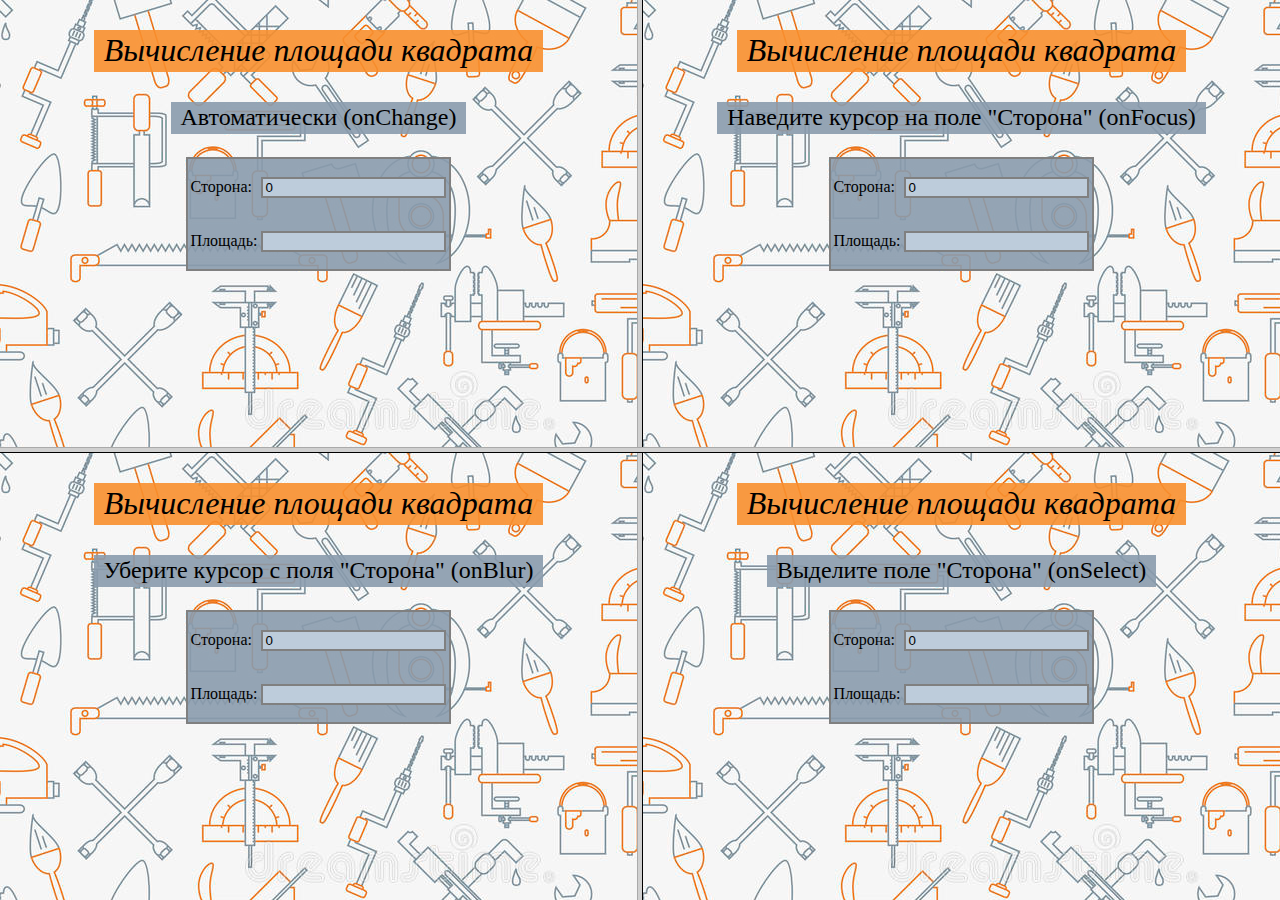
<file: index.html>
<!DOCTYPE html>
<html lang="en">

<head>
    <meta charset="UTF-8">
    <meta name="viewport" content="width=device-width, initial-scale=1.0">
    <title>Лабораторная 2.3</title>
</head>
<frameset cols="50%, *" rows="50%, *">
    <frame src="left-top.html" noresize scrolling=no>
        <frame src="right-top.html" noresize scrolling=no>
            <frame src="left-bottom.html" noresize scrolling=no>
                <frame src="right-bottom.html" noresize scrolling=no>
</frameset>

</html>
</file>
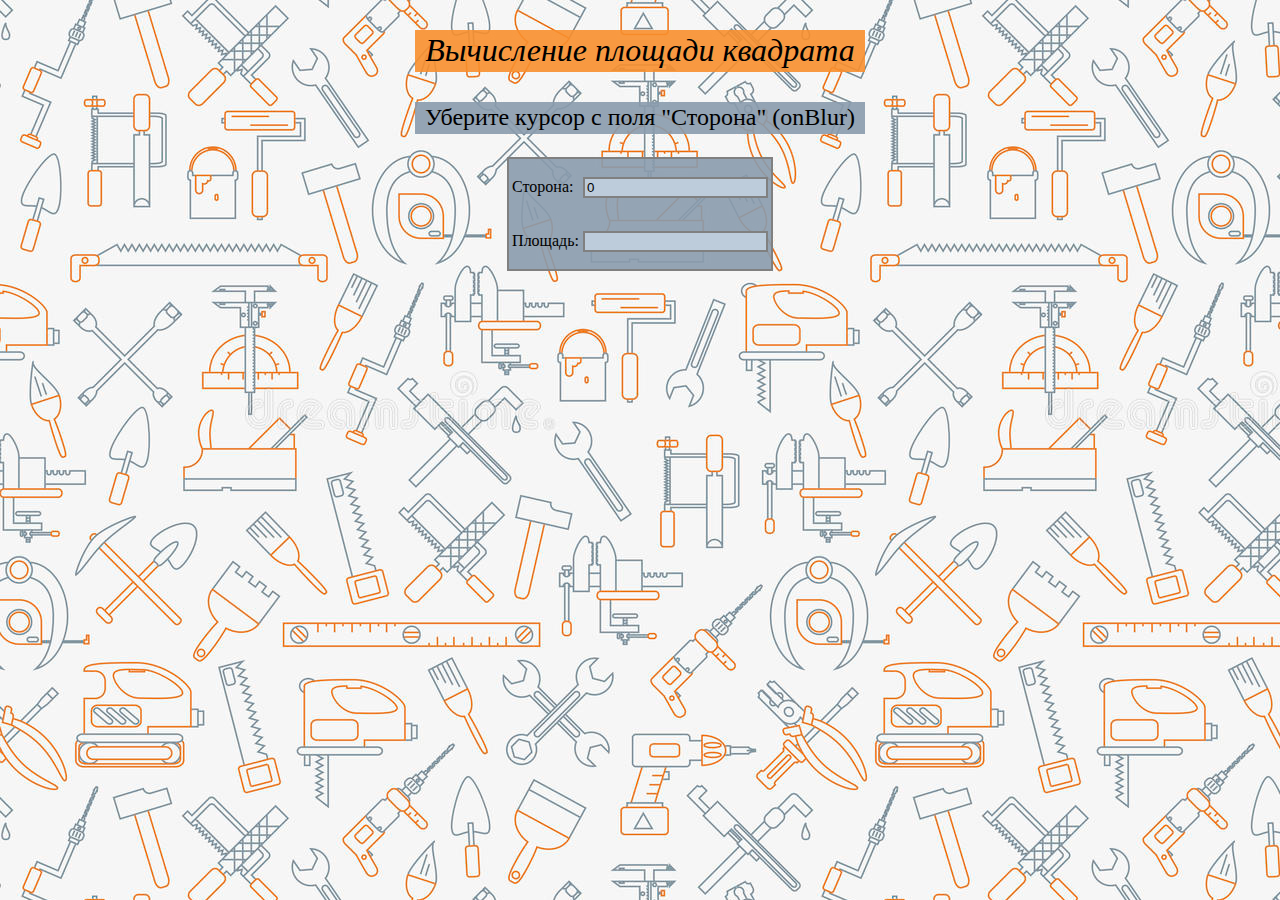
<file: left-bottom.html>
<!DOCTYPE html>
<html lang="en">

<head>
    <meta charset="UTF-8">
    <meta name="viewport" content="width=device-width, initial-scale=1.0">
    <link rel="stylesheet" href="css/style.css" />
    <script src="js/script.js"></script>
</head>

<body style="background: url(img/Фон.jpg)">
    <p class="title"><span>Вычисление площади квадрата</span></p>
    <p class="word"><span>Уберите курсор с поля "Сторона" (onBlur)</span></p>
    <form method=post name="form3" action="#">
        <table>
            <tr>
                <td>
                    <p>Сторона:</p>
                </td>
                <td><input id="Side" type=textbox value="0" onBlur="calcArea()"></td>
            </tr>
            <tr>
                <td>
                    <p>Площадь:</p>
                </td>
                <td><input id="Area" type=textbox></td>
            </tr>
        </table>
    </form>
</body>

</html>
</file>
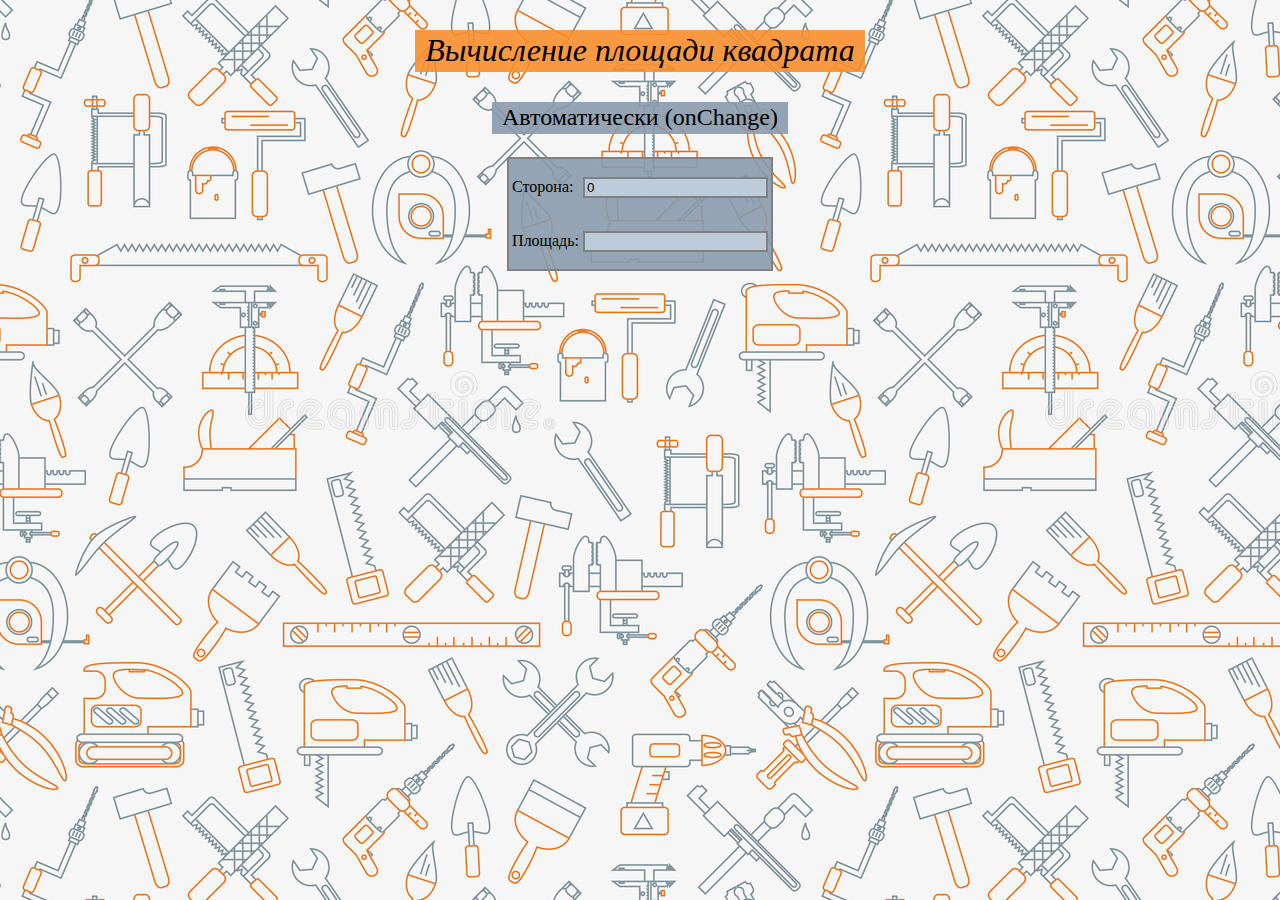
<file: left-top.html>
<!DOCTYPE html>
<html lang="en">

<head>
    <meta charset="UTF-8">
    <meta name="viewport" content="width=device-width, initial-scale=1.0">
    <link rel="stylesheet" href="css/style.css" />
    <script src="js/script.js"></script>
</head>

<body style="background: url(img/Фон.jpg)">
    <p class="title"><span>Вычисление площади квадрата</span></p>
    <p class="word"><span>Автоматически (onChange)</span></p>

    <form method=post name="form1" action="#">
        <table>
            <tr>
                <td>
                    <p>Сторона:</p>
                </td>
                <td><input id="Side" type=textbox value="0" onChange="calcArea()"></td>
            </tr>
            <tr>
                <td>
                    <p>Площадь:</p>
                </td>
                <td><input id="Area" type=textbox></td>
            </tr>
        </table>
    </form>
</body>


</html>
</file>
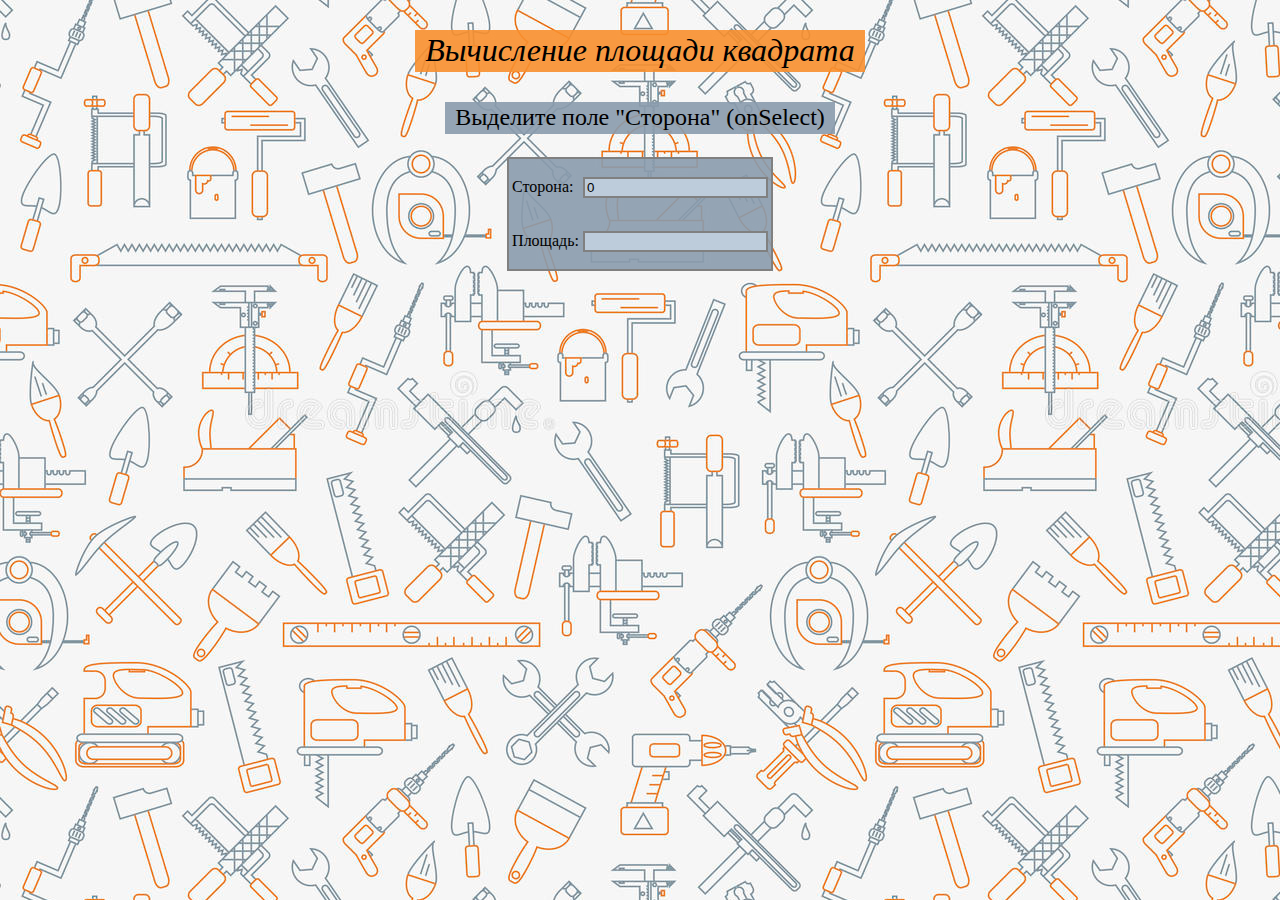
<file: right-bottom.html>
<!DOCTYPE html>
<html lang="en">

<head>
    <meta charset="UTF-8">
    <meta name="viewport" content="width=device-width, initial-scale=1.0">
    <link rel="stylesheet" href="css/style.css" />
    <script src="js/script.js"></script>
</head>

<body style="background: url(img/Фон.jpg)">
    <p class="title"><span>Вычисление площади квадрата</span></p>
    <p class="word"><span>Выделите поле "Сторона" (onSelect)</span></p>
    <form method=post name="form4" action="#">
        <table>
            <tr>
                <td>
                    <p>Сторона:</p>
                </td>
                <td><input id="Side" type=textbox value="0" onSelect="calcArea()"></td>
            </tr>
            <tr>
                <td>
                    <p>Площадь:</p>
                </td>
                <td><input id="Area" type=textbox></td>
            </tr>
        </table>
    </form>
</body>

</html>
</file>
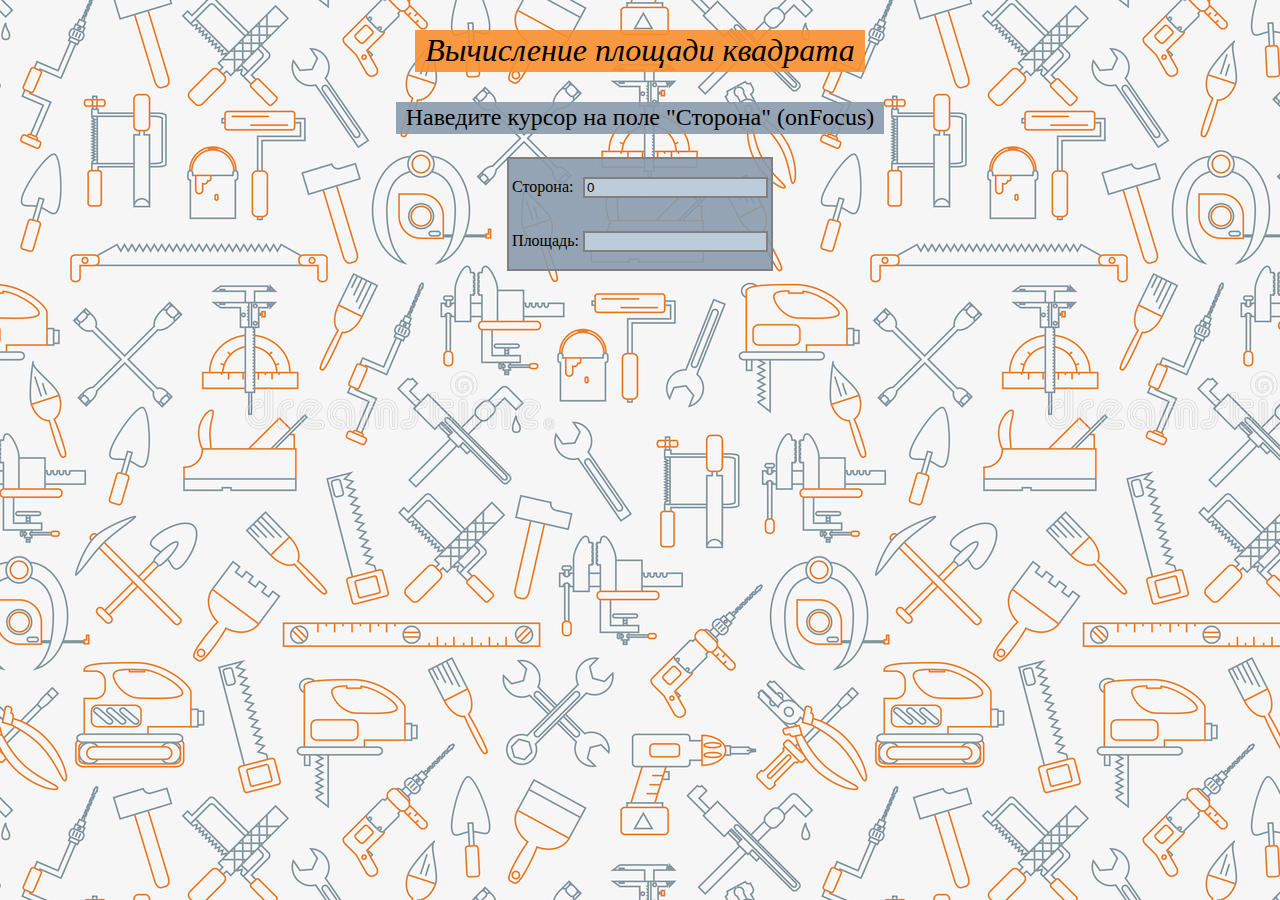
<file: right-top.html>
<!DOCTYPE html>
<html lang="en">

<head>
    <meta charset="UTF-8">
    <meta name="viewport" content="width=device-width, initial-scale=1.0">
    <link rel="stylesheet" href="css/style.css" />
    <script src="js/script.js"></script>
</head>

<body style="background: url(img/Фон.jpg)">
    <p class="title"><span>Вычисление площади квадрата</span></p>
    <p class="word"><span>Наведите курсор на поле "Сторона" (onFocus)</span></p>
    <form method=post name="form2" action="#">
        <table>
            <tr>
                <td>
                    <p>Сторона:</p>
                </td>
                <td><input id="Side" type=textbox value="0" onFocus="calcArea()"></td>
            </tr>
            <tr>
                <td>
                    <p>Площадь:</p>
                </td>
                <td><input id="Area" type=textbox></td>
            </tr>
        </table>
    </form>
</body>

</html>
</file>
<file: css/style.css>
.title span {
    /* display: inline; */
    background-color: rgba(248, 143, 45, 0.9);
    padding: 2px 10px 4px 10px;
    color: black;
}

.title {
    text-align: center;
    font-style: italic;
    font-size: 32px;
}

.word {
    line-height: 32px;
    text-align: center;
    font-size: 24px;
}

.word span {
    background-color: rgba(138, 155, 173, 0.9);
    padding: 2px 10px 4px 10px;
}

input[type="textbox"] {
    border-color: grey;
    background-color: rgb(189, 204, 219);
    border-style: solid;
}

input[type="textbox"]:hover {
    background-color: rgb(188, 199, 209);
}

input[type="textbox"]:focus {
    background-color: rgb(236, 225, 174);
}

table {
    display: flex-box;
    margin: auto;
    background-color: rgba(138, 155, 173, 0.9);
    border: 2px solid grey;
}
</file>
